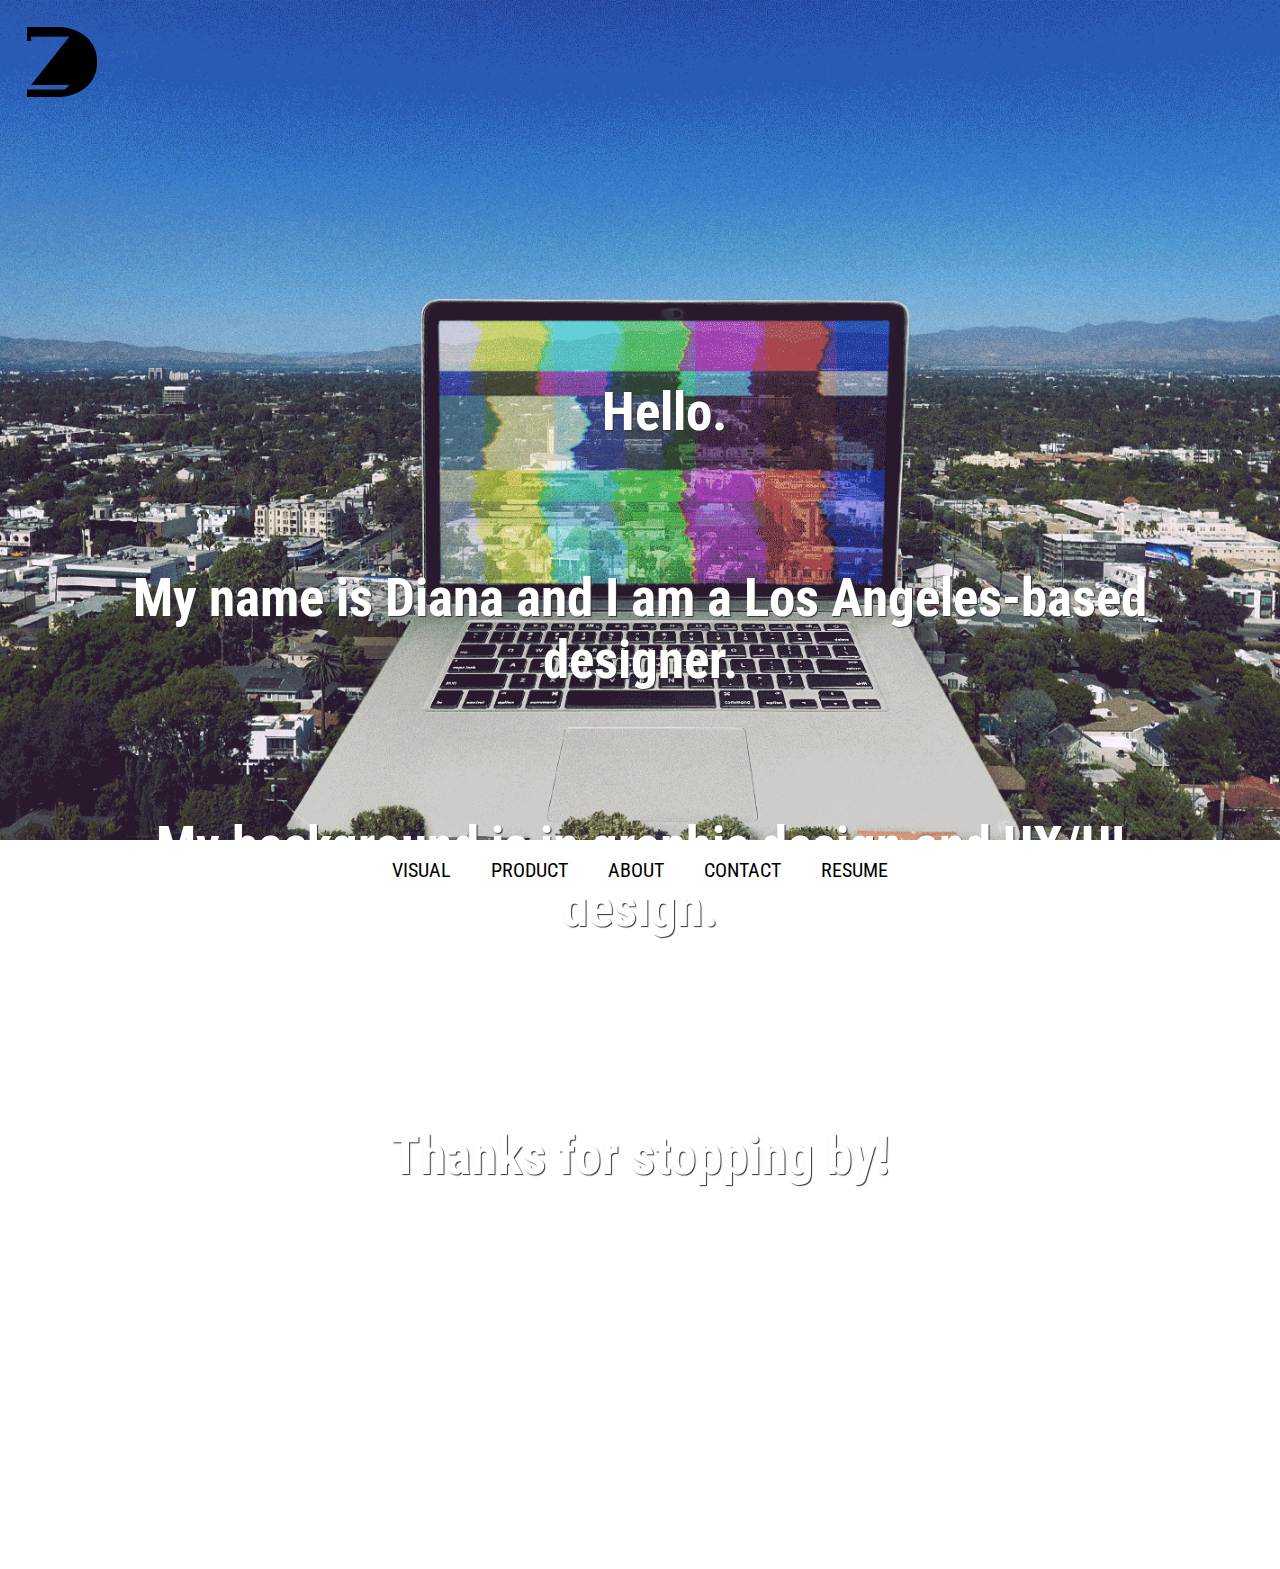
<file: index.html>
<!DOCTYPE html>
<html>
   <head>
      <title>Diana Zatikyan Portfolio</title>
      <link href="index.css" type="text/css" rel="stylesheet">
      <link rel="preconnect" href="https://fonts.googleapis.com">
<link rel="preconnect" href="https://fonts.gstatic.com" crossorigin>
<script async custom-element="amp-fx-collection" src="https://cdn.ampproject.org/v0/amp-fx-collection-0.1.js"></script>
<link rel="preconnect" href="https://fonts.googleapis.com">
<link rel="preconnect" href="https://fonts.gstatic.com" crossorigin>
<link rel="preconnect" href="https://fonts.googleapis.com">
<link rel="preconnect" href="https://fonts.gstatic.com" crossorigin>
<link href="https://fonts.googleapis.com/css2?family=Roboto+Condensed:wght@300;400;700&family=Roboto:ital,wght@0,100;0,300;0,400;0,500;0,700;0,900;1,100;1,300;1,400;1,500;1,700;1,900&display=swap" rel="stylesheet">
   </head>
   <body>
      <header class="navigation">
        <img src="/Images/black_logo.png" alt="Logo" width="70" height="70">
      </header> 
      <div class="hero">
          <div class="heroContents">
          <p amp-fx="parallax"
            data-parallax-factor="1.7">
            <br>
            <br>
            <br>
            <br>
            &nbsp;&nbsp;&nbsp;&nbsp;Hello.
            <br>
            <br>
            <br>
            My name is Diana and I am a Los Angeles-based designer.
            <br>
            <br>
            <br>
            My background is in graphic design and UX/UI design.
            <br>
            <br>
            <br>
            <br>
            Thanks for stopping by!
            <br>
            <br>
            <br>
            <br>
            <br>
            </p>
            </div>
      </div>
    <footer class="footer">
        <uL>
            <li><a href="/visual/">VISUAL</a>  </li>
            <li><a href="/product/">PRODUCT</a>  </li>
            <li><a href="/about.html/">ABOUT</a>  </li>
              <li><a href="contact.html">CONTACT</a>  </li>
            <li><a href="Resume.pdf" target="blank">RESUME</a> </li>
            </uL>
    </footer>
   </body>
</html>
</file>
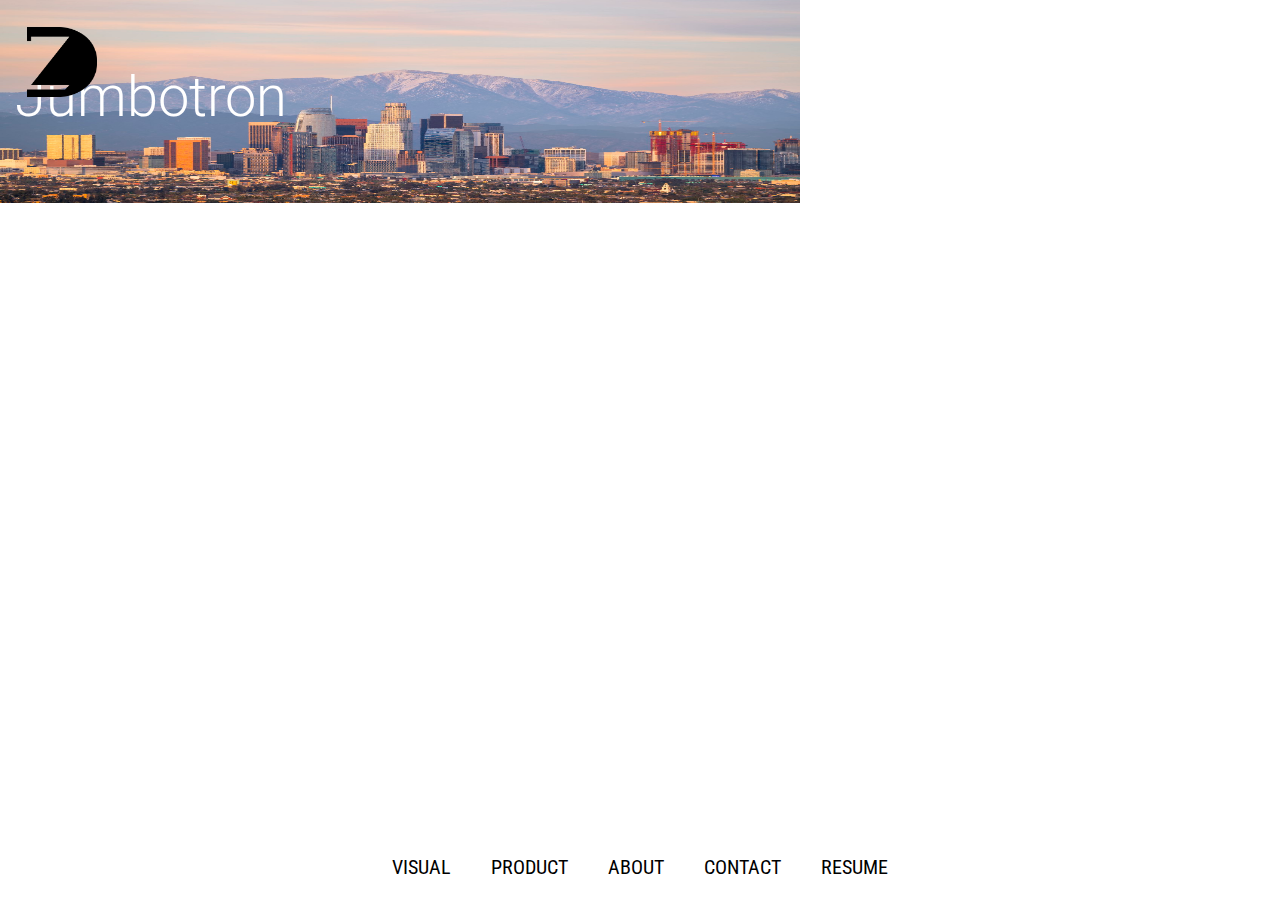
<file: product.html>
<!DOCTYPE html>
<html>
    <head>
    <title>Product</title>
    <link href="product.css" type="text/css" rel="stylesheet">
    <link rel="preconnect" href="https://fonts.gstatic.com" crossorigin>
    <link href="https://fonts.googleapis.com/css2?family=Roboto+Condensed:wght@300;400;700&family=Roboto:ital,wght@0,100;0,300;0,400;0,500;0,700;0,900;1,100;1,300;1,400;1,500;1,700;1,900&display=swap" rel="stylesheet">
    <link rel="stylesheet" href="https://maxcdn.bootstrapcdn.com/bootstrap/4.0.0/css/bootstrap.min.css" integrity="sha384-Gn5384xqQ1aoWXA+058RXPxPg6fy4IWvTNh0E263XmFcJlSAwiGgFAW/dAiS6JXm" crossorigin="anonymous">
</head>
    <body>
        <header class="navigation">
            <img src="/Images/black_logo.png" alt="Logo" width="70" height="70">
          </header> 
          <div class="jumbotron jumbotron-fluid" style="width: 50rem;">
              <div class="container">
                <h1 class="display-4">Jumbotron</h1>
                <!-- <p class="lead">This is a simple hero unit, a simple jumbotron-style component for calling extra attention to featured content or information.</p> -->
                <!-- <hr class="my-4">
                <p>It uses utility classes for typography and spacing to space content out within the larger container.</p> -->
            <!-- <p class="lead">
              <a class="btn btn-primary btn-lg" href="#" role="button">Learn more</a>
            </p> -->
                </div>
            </div>
        <footer class="footer">
            <uL>
                <li><a href="/visual/">VISUAL</a>  </li>
                <li><a href="/product/">PRODUCT</a>  </li>
                <li><a href="/about.html/">ABOUT</a>  </li>
                  <li><a href="contact.html">CONTACT</a>  </li>
                <li><a href="Resume.pdf" target="blank">RESUME</a> </li>
            </uL>
        </footer>
    </body>
</html>
</file>
<file: index.css>
*{
    box-sizing: border-box;
}
body{
    height: 100%;
    max-width: 100vw;
    margin: 0;
    padding: 0;
    background-color: white;
}

.navigation {
    position: fixed;
    background-color: transparent;
    float: left;
    padding: 3vh;
}

.hero {
    height: 100%;
    width: 100vw;
    background-image: url("Images/WebBanner.gif");
    background-attachment: fixed;
    background-position: center;
    background-repeat: no-repeat;
    background-size: cover;
    /* text-align: center;
    font-family: 'Roboto', sans-serif;
    color: rgb(255, 255, 255);
    font-weight: 700;
    text-shadow: 1px 1px 1px rgb(49, 49, 49);
    display: flex;
    align-items: center;
    justify-content: center;
    font-size: 40pt;
    padding: 80px; */
}

.heroContents {
    text-align: center;
    font-family: 'Roboto Condensed', sans-serif;
    color: rgb(255, 255, 255);
    font-weight: 700;
    text-shadow: 1px 1px 1px rgb(49, 49, 49);
    display: flex;
    align-items: center;
    justify-content: center;
    font-size: 40pt;
    padding: 80px;
}

.footer {
    background-color: rgb(255, 255, 255);
    overflow: hidden;
    position: fixed;
    bottom: 0;
    width: 100%;
    font-family: 'Roboto Condensed', sans-serif;
    color: black;
    font-weight: lighter;
    text-decoration: none;
    padding: 18px;
    margin: 0px;
}

.inline-block ul li{
    margin-left: 5vw;
}
.footer ul {
    list-style-type: none;
    margin: 0px;
    padding: 0;
    font-size: 20px;
    font-weight: 400;
    display: flex;
    text-align: center;
    justify-content: center;
    gap: 40px;
}
a:link { text-decoration: none;
    color: black; 
}
a:visited { text-decoration: none; 
    color: black;}
a:hover {
    text-decoration-line: underline;
    text-decoration-color: #00ade6;
    text-decoration-thickness: 5px;
    }
a:active { text-decoration: none; 
}
</file>
<file: product.css>
.jumbotron {
    background: url("Images/la.jpg") no-repeat center center; 
    -webkit-background-size: 100% 100%;
    -moz-background-size: 100% 100%;
    -o-background-size: 100% 100%;
    background-size: 100% 100%;
    border-radius: 60px;
}

.display-4 {
    color: white;
    font-family: "Roboto", sans-serif;
    font-weight: bold;
}

.navigation {
    position: fixed;
    background-color: transparent;
    float: left;
    padding: 3vh;
}

.footer {
    background-color: rgb(255, 255, 255);
    overflow: hidden;
    position: fixed;
    bottom: 0;
    width: 100%;
    font-family: 'Roboto Condensed', sans-serif;
    color: black;
    font-weight: lighter;
    text-decoration: none;
    padding: 18px;
    margin: 0px;
}

.inline-block ul li{
    margin-left: 5vw;
}
.footer ul {
    list-style-type: none;
    margin: 0px;
    padding: 0;
    font-size: 20px;
    font-weight: 400;
    display: flex;
    text-align: center;
    justify-content: center;
    gap: 40px;
}
a:link { text-decoration: none;
    color: black; 
}
a:visited { text-decoration: none; 
    color: black;}
a:hover {
    text-decoration-line: underline;
    text-decoration-color: #00ade6;
    text-decoration-thickness: 5px;
    }
a:active { text-decoration: none; 
}
</file>
